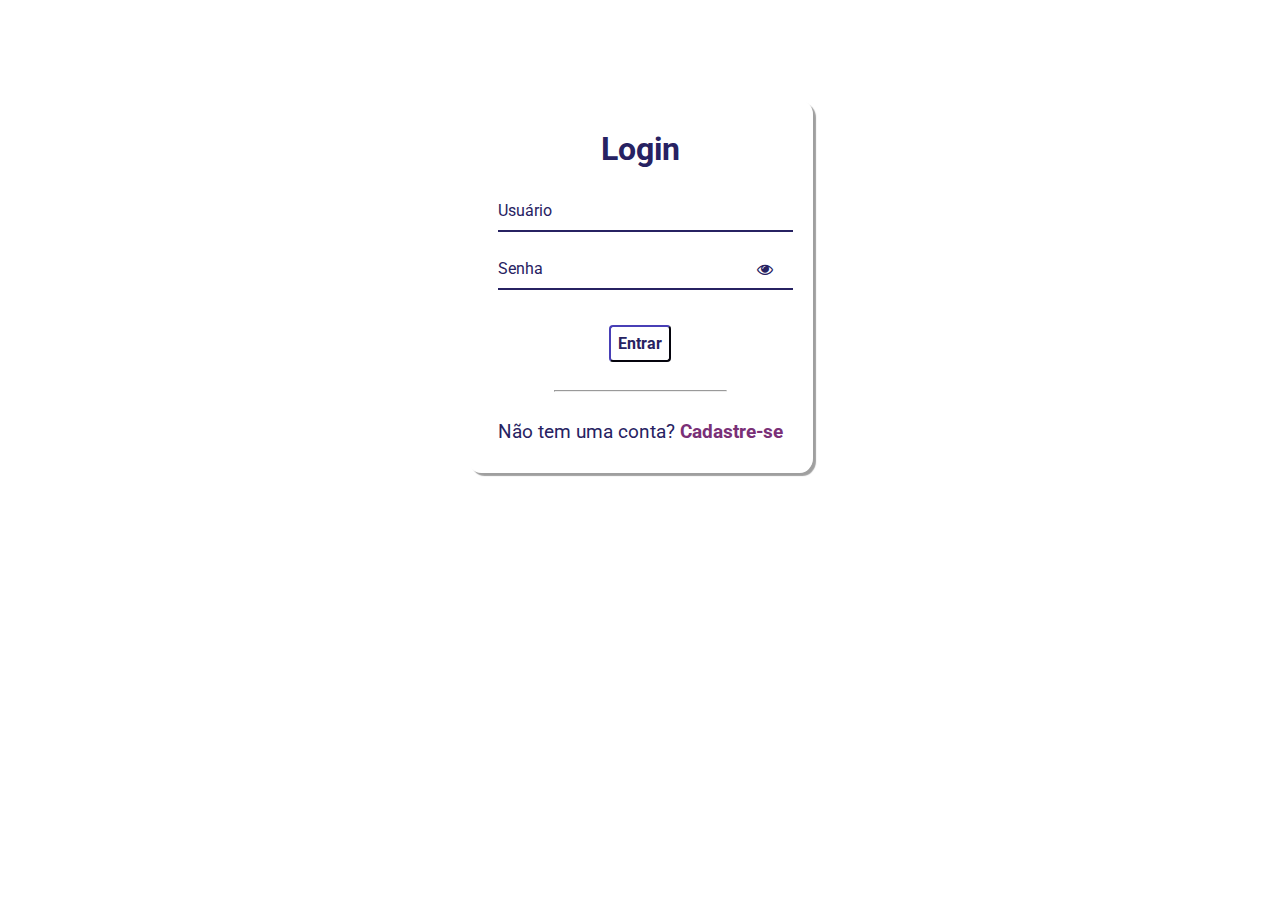
<file: index.html>
<!DOCTYPE html>
<html lang="pt-br">
    <head>
        <link rel="stylesheet" href="https://stackpath.bootstrapcdn.com/font-awesome/4.7.0/css/font-awesome.min.css"> 
        <link rel="stylesheet" href="tela.css">   
        <title>Login</title>
        </head>
        
        <body>
        
        <div class='container'>
          <div class='card'>
            <h1> Login </h1>
            
            <div id='msgError'></div>
            
            <div class='label-float'>
              <input type='text' id='usuario' paceholder='' required>
              <label id='userLabel' for='usuario'>Usuário</label>
            </div>
            
            <div class='label-float'>
              <input type='password' id='senha' paceholder='' required>
              <label id='senhaLabel' for='senha'>Senha</label>
              <i class="fa fa-eye" aria-hidden="true"></i>
            </div>
            
            <div class='justify-center'>
            <button onclick='entrar()'>Entrar</button>
            </div>
            
            <div class='justify-center'>
              <hr>
            </div>
            
            <p> Não tem uma conta?
              <a href='cadastro.html'> Cadastre-se </a>
            </p>
            

          </div>
          </div>
        </body>
        <script src="tela.js"></script>
</html>
</file>
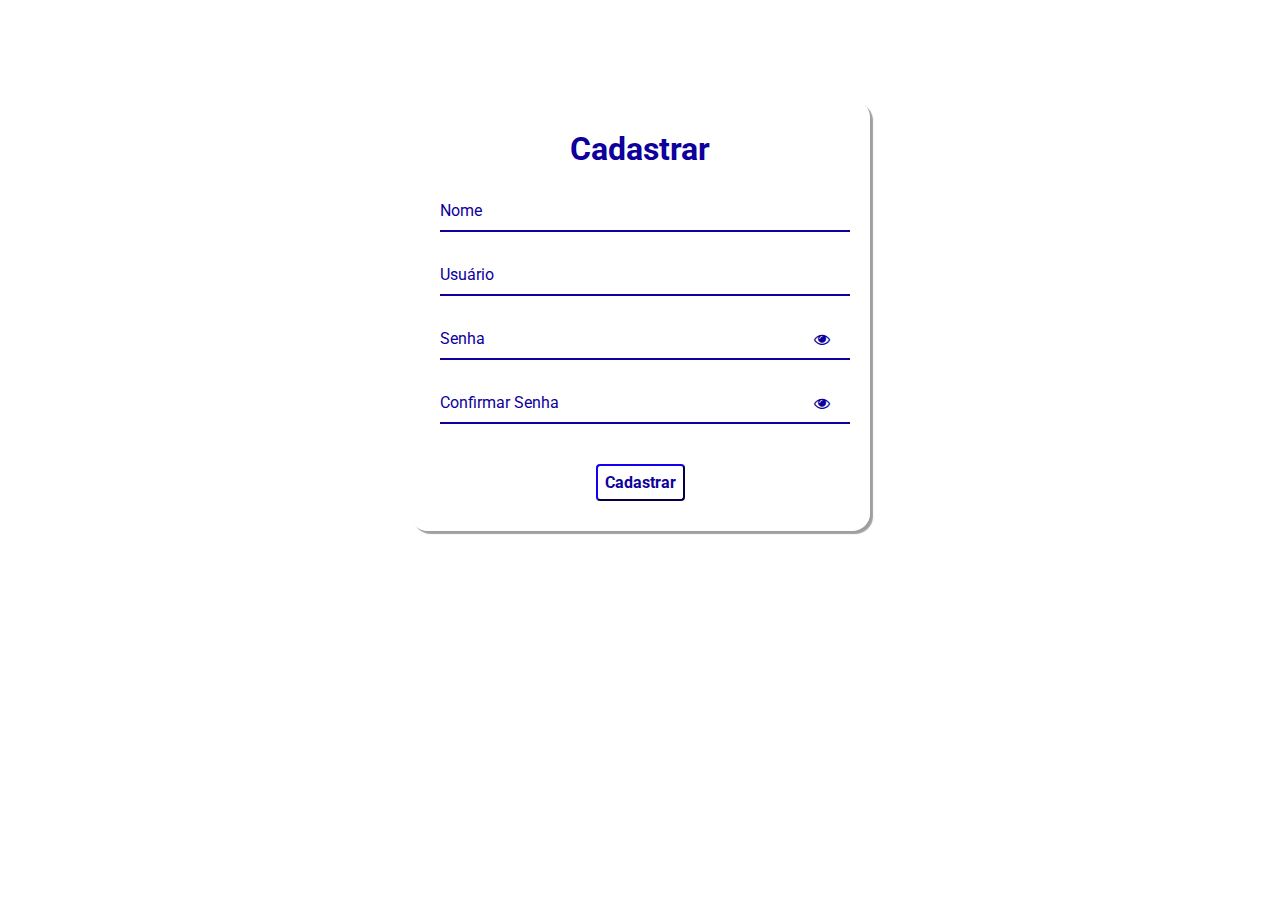
<file: cadastro.html>
<!DOCTYPE html>
<html lang="pt-br">
    <head>
        <link rel="stylesheet" href="https://stackpath.bootstrapcdn.com/font-awesome/4.7.0/css/font-awesome.min.css">  
        <link rel="stylesheet" href="cadastro.css">  
        <title>Cadastro</title>

        </head>
        
        <body>
        
        <div class='container'>
          <div class='card'>
            <h1> Cadastrar </h1>
            
            <div id='msgError'></div>
            <div id='msgSuccess'></div>
            
                    <div class="label-float">
                       <input type="text" id="nome" placeholder=" " required>
                       <label id="labelNome" for="nome">Nome</label>
                    </div>
        
                    <div class="label-float">
                       <input type="text" id="usuario" placeholder=" " required>
                       <label id="labelUsuario" for="usuario">Usuário</label>
                    </div>
                    
                    <div class="label-float">
                       <input type="password" id="senha" placeholder=" " required>
                       <label id="labelSenha" for="senha">Senha</label>
                       <i id="verSenha" class="fa fa-eye" aria-hidden="true"></i>
                       
                    </div>
        
                    <div class="label-float">
                       <input type="password" id="confirmSenha" placeholder=" " required>
                       <label id="labelConfirmSenha" for="confirmSenha">Confirmar Senha</label>
                       <i id="verConfirmSenha" class="fa fa-eye" aria-hidden="true"></i>
                    </div>
                    
                    <div class='justify-center'>
                       <button onclick='cadastrar()'>Cadastrar</button>
                    </div>
        
          </div>
          </div>
        </body>
        <script src="cadastro.js"></script>
</html>
</file>
<file: tela.css>
@import url('https://fonts.googleapis.com/css2?family=Roboto:ital,wght@0,100;0,300;0,400;0,500;0,700;0,900;1,100;1,300;1,400;1,500;1,700;1,900&display=swap');

* {
  margin: 0;
  padding: 0;
  font-family: 'Roboto', sans-serif;
}

body {
  background-image: url(https://cdn.pixabay.com/photo/2016/09/29/14/12/background-1702938_960_720.jpg);
  background-repeat: no-repeat;
  background-size: cover;
  background-attachment: fixed
  
}

.container {
  display: flex;
  justify-content: center;
  width: 100%;
  margin-top: 100px;
}

.card {
  background-color: #ffffff80;
  padding: 30px;
  border-radius: 4%;
  box-shadow: 3px 3px 1px 0px #00000060
}

h1{
  text-align: center;
  margin-bottom: 20px;
  color: #272262
}

.label-float input{
  width: 100%;
  padding: 5px 5px;
  display: inline-block;
  border: 0;
  border-bottom: 2px solid #272262;
  background-color: transparent;
  outline: none;
  min-width: 180px;
  font-size: 16px;
  transition: all .3s ease-out;
  border-radius: 0;
  
}

.label-float{
  position: relative;
  padding-top: 13px;
  margin-top: 5%;
  margin-bottom: 5%;
}

.label-float input:focus{
  border-bottom: 2px solid #4038a0;
}

.label-float label{
  color: #272262;
  pointer-events: none;
  position: absolute;
  top: 0;
  left: 0;
  margin-top: 13px;
  transition: all .3s ease-out;
}

.label-float input:focus + label,
.label-float input:valid + label{
  font-size: 13px;
  margin-top: 0;
  color: #4038a0
}

button{
  background-color: transparent;
  border-color: #272262;
  color: #272262;
  padding: 7px;
  font-weight: bold;
  font-size: 12pt;
  margin-top: 20px;
  border-radius: 4px;
  cursor: pointer;
  outline: none;
  transition: all .4s ease-out;
}

button:hover{
  background-color: #272262;
  color: #fff;
}

.justify-center{
  display: flex;
  justify-content: center;
}

hr{
  margin-top: 10%;
  margin-bottom: 10%;
  width: 60%;
}

p{
  color: #272262;
  font-size: 14pt;
  text-align: center;
}

a{
  color: #7a3077;
  font-weight: bold;
  text-decoration: none;
  transition: all .3s ease-out;
}

a:hover{
  color: #272262;
}

.fa-eye{
  position: absolute;
  top: 15px;
  right: 10px;
  cursor: pointer;
  color: #272262;
}

 #msgError{
  text-align: center;
  color: #ff0000;
  background-color: #ffbbbb;
  padding: 10px;
  border-radius: 4px;
  display: none;
}
</file>
<file: cadastro.css>
@import url('https://fonts.googleapis.com/css2?family=Roboto:ital,wght@0,100;0,300;0,400;0,500;0,700;0,900;1,100;1,300;1,400;1,500;1,700;1,900&display=swap');

* {
  margin: 0;
  padding: 0;
  font-family: 'Roboto', sans-serif;
}

body {
  background-image: url(https://cdn.pixabay.com/photo/2016/09/29/14/12/background-1702938_960_720.jpg);
  background-repeat: no-repeat;
  background-size: cover;
  background-attachment: fixed
  
}

.container {
  display: flex;
  justify-content: center;
  width: 100%;
  margin-top: 100px;
}

.card {
  background-color: #ffffff80;
  padding: 30px;
  border-radius: 4%;
  box-shadow: 3px 3px 1px 0px #00000060;
  width: 400px;
}

h1{
  text-align: center;
  margin-bottom: 20px;
  color: #0d009c
}

.label-float input{
  width: 100%;
  padding: 5px 5px;
  display: inline-block;
  border: 0;
  border-bottom: 2px solid #0d009c;
  background-color: transparent;
  outline: none;
  min-width: 180px;
  font-size: 16px;
  transition: all .3s ease-out;
  border-radius: 0;
  
}

.label-float{
  position: relative;
  padding-top: 13px;
  margin-top: 5%;
  margin-bottom: 5%;
}

.label-float input:focus{
  border-bottom: 2px solid #4038a0;
}

.label-float label{
  color: #0d009c;
  pointer-events: none;
  position: absolute;
  top: 0;
  left: 0;
  margin-top: 13px;
  transition: all .3s ease-out;
}

.label-float input:focus + label,
.label-float input:valid + label{
  font-size: 13px;
  margin-top: 0;
  color: #4038a0
}

button{
  background-color: transparent;
  border-color: #0d009c;
  color: #0d009c;
  padding: 7px;
  font-weight: bold;
  font-size: 12pt;
  margin-top: 20px;
  border-radius: 4px;
  cursor: pointer;
  outline: none;
  transition: all .4s ease-out;
}

button:hover{
  background-color: #0d009c;
  color: #fff;
}

.justify-center{
  display: flex;
  justify-content: center;
}

.fa-eye{
  position: absolute;
  top: 15px;
  right: 10px;
  cursor: pointer;
  color: #0d009c;
}

#msgError{
  text-align: center;
  color: #ff0000;
  background-color: #ffbbbb;
  padding: 10px;
  border-radius: 4px;
  display: none;
}

#msgSuccess{
  text-align: center;
  color: #00bb00;
  background-color: #bbffbe;
  padding: 10px;
  border-radius: 4px;
  display: none;
}
</file>
